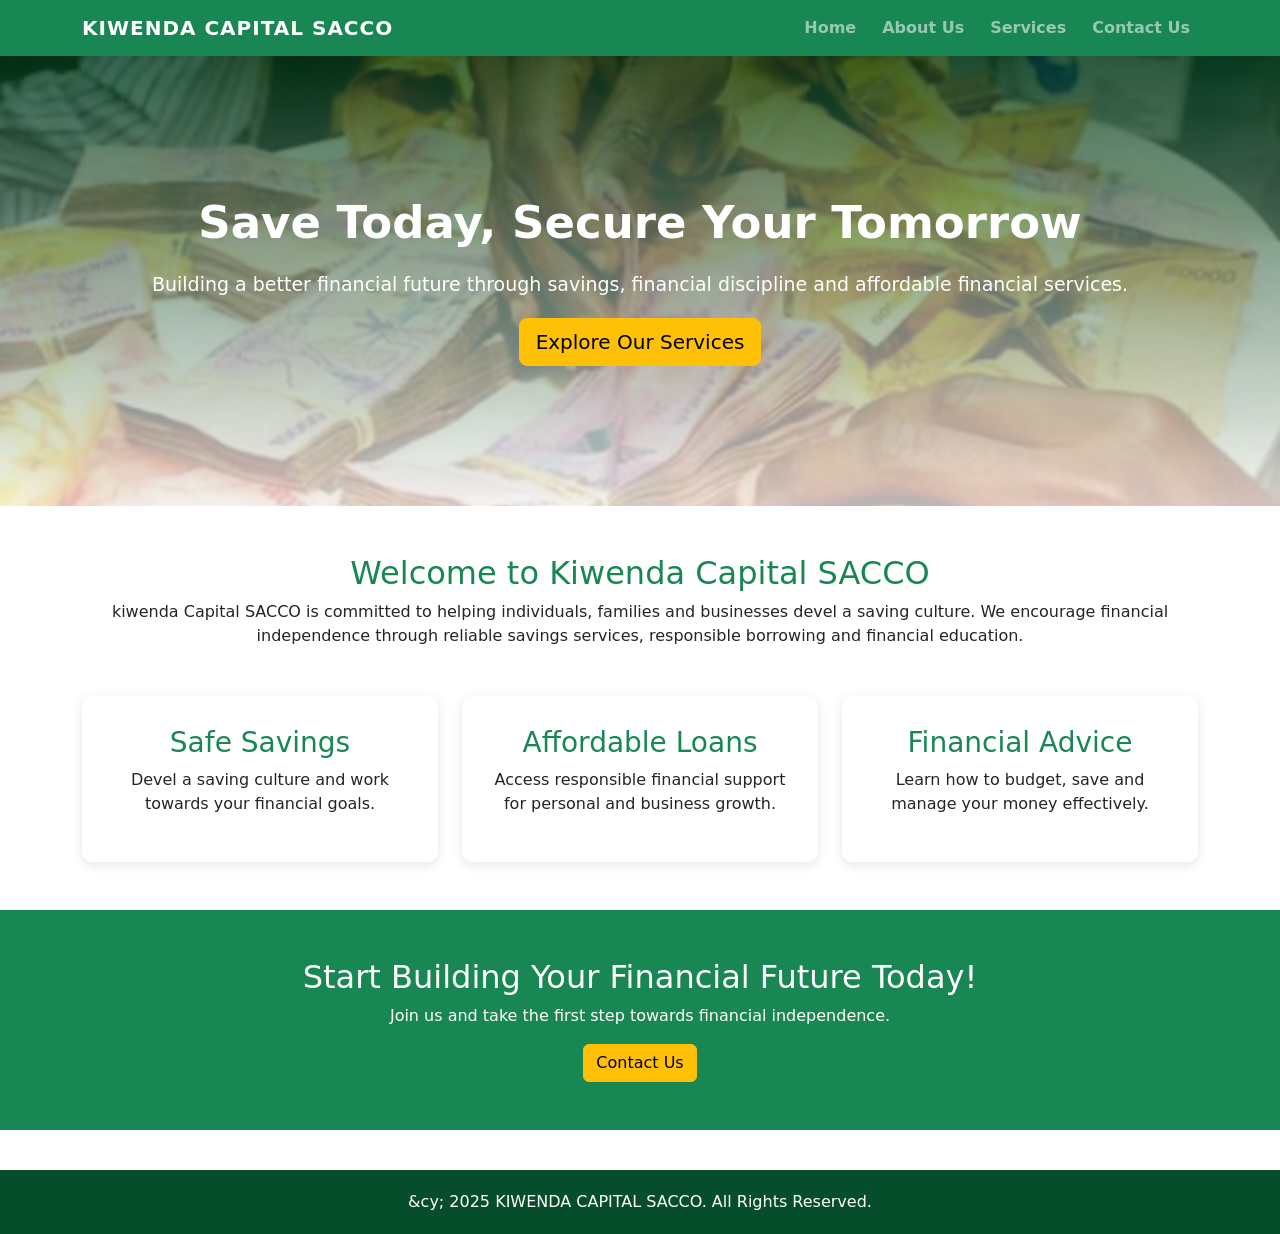
<file: index.html>
<!DOCTYPE html>
<html lang="en">
<head>
    <meta charset="UTF-8">
    <meta name="viewport" content="width=device-width, initial-scale=1.0">
    <title>KIWENDA CAPITAL SACCO</title>

    <link href="https://cdn.jsdelivr.net/npm/bootstrap@5.3.3/dist/css/bootstrap.min.css" rel="stylesheet">
    <link rel="stylesheet" href="style.css">
</head>

<body>

<nav class="navbar navbar-expand-lg navbar-dark bg-success">
    <div class="container">
        <a class="navbar-brand fw-bold" href="index.html">
            KIWENDA CAPITAL SACCO
        </a>

        <button class="navbar-toggler" type="button"
        data-bs-toggle="collapse" data-bs-target="#navbarNav">
            <span class="navbar-toggler-icon"></span>
        </button>

        <div class="collapse navbar-collapse" id="navbarNav">
            <ul class="navbar-nav ms-auto">
                <li class="nav-item"><a class="nav-link" href="index.html">Home</a></li>
                <li class="nav-item"><a class="nav-link" href="about.html">About Us</a></li>
                <li class="nav-item"><a class="nav-link" href="services.html">Services</a></li>
                <li class="nav-item"><a class="nav-link" href="contacts.html">Contact Us</a></li>
            </ul>
        </div>
    </div>
</nav>

<header class="hero">
    <div class="container text-center text-white">
        <h1>Save Today, Secure Your Tomorrow</h1>
        <p>Building a better financial future through savings,
        financial discipline and affordable financial services.</p>
        <a href="services.html" class="btn btn-warning btn-lg">
            Explore Our Services
        </a>
    </div>
</header>

<section class="container my-5 text-center">
    <h2 class="text-success">Welcome to Kiwenda Capital SACCO</h2>
    <p>
        kiwenda Capital SACCO is committed to helping
        individuals, families and businesses devel a saving culture.
        We encourage financial independence through reliable savings
        services, responsible borrowing and financial education.
    </p>
</section>

<section class="container my-5">
    <div class="row text-center g-4">

        <div class="col-md-4">
            <div class="feature">
                <h3>Safe Savings</h3>
                <p>Devel a saving culture and work towards your financial goals.</p>
            </div>
        </div>

        <div class="col-md-4">
            <div class="feature">
                <h3>Affordable Loans</h3>
                <p>Access responsible financial support for personal and business growth.</p>
            </div>
        </div>

        <div class="col-md-4">
            <div class="feature">
                <h3>Financial Advice</h3>
                <p>Learn how to budget, save and manage your money effectively.</p>
            </div>
        </div>

    </div>
</section>

<section class="call-to-action text-center text-white p-5">
    <h2>Start Building Your Financial Future Today!</h2>
    <p>Join us and take the first step towards financial independence.</p>
    <a href="contacts.html" class="btn btn-warning">Contact Us</a>
</section>

<footer>
    <p>&cy; 2025 KIWENDA CAPITAL SACCO. All Rights Reserved.</p>
</footer>

<script src="https://cdn.jsdelivr.net/npm/bootstrap@5.3.3/dist/js/bootstrap.bundle.min.js"></script>
</body>
</html>
</file>
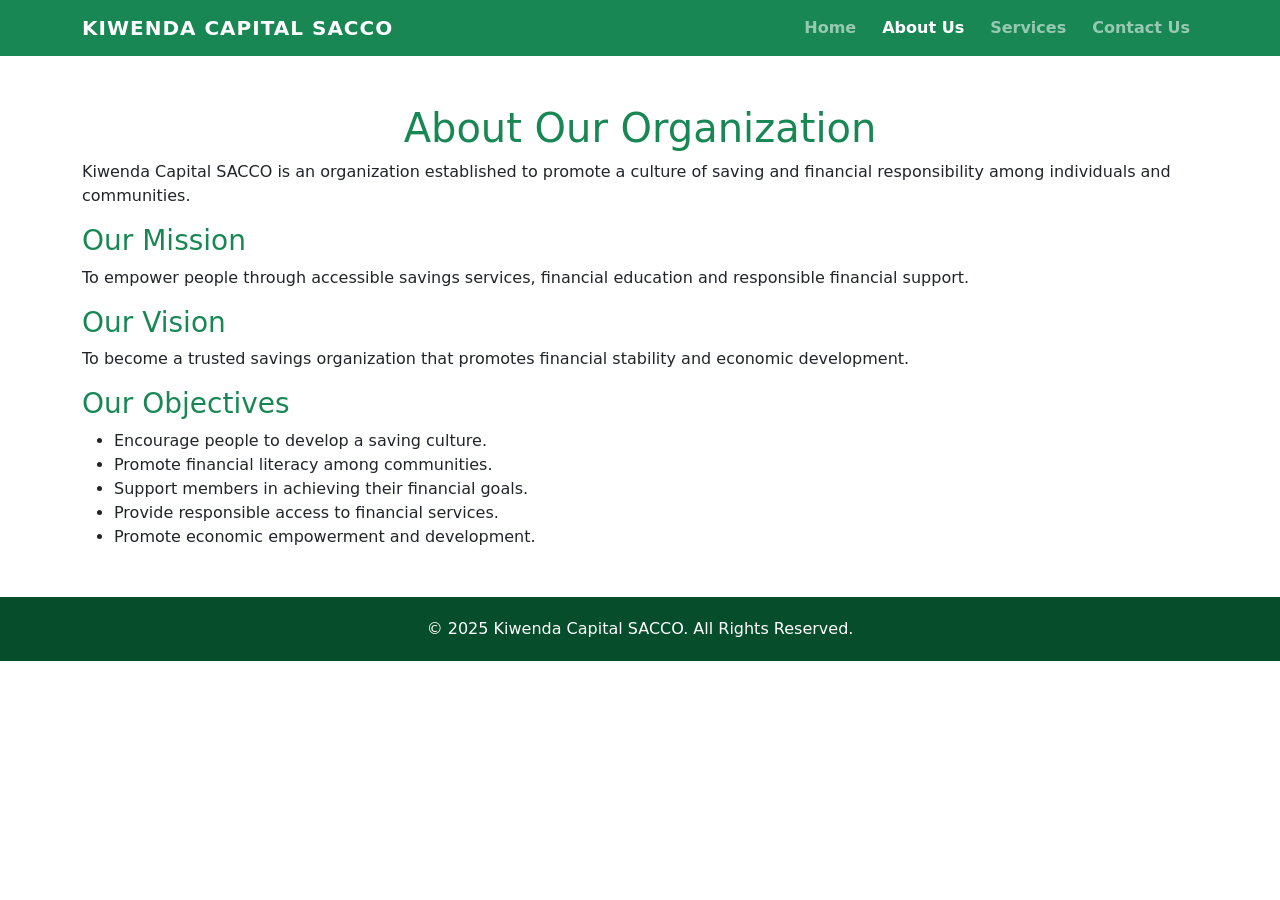
<file: about.html>
<!DOCTYPE html>
<html lang="en">
<head>
    <meta charset="UTF-8">
    <meta name="viewport" content="width=device-width, initial-scale=1.0">
    <title>About Us | KIWENDA CAPITAL SACCO</title>
    <link href="https://cdn.jsdelivr.net/npm/bootstrap@5.3.3/dist/css/bootstrap.min.css" rel="stylesheet">
    <link rel="stylesheet" href="style.css">
</head>
<body>

<nav class="navbar navbar-expand-lg navbar-dark bg-success">
    <div class="container">
        <a class="navbar-brand fw-bold" href="index.html">KIWENDA CAPITAL SACCO</a>
        <div class="navbar-nav ms-auto">
            <a class="nav-link" href="index.html">Home</a>
            <a class="nav-link active" href="about.html">About Us</a>
            <a class="nav-link" href="services.html">Services</a>
            <a class="nav-link" href="contacts.html">Contact Us</a>
        </div>
    </div>
</nav>

<div class="container my-5">
    <h1 class="text-success text-center">About Our Organization</h1>

    <p>
        Kiwenda Capital SACCO is an organization
        established to promote a culture of saving and financial
        responsibility among individuals and communities.
    </p>

    <h3 class="text-success">Our Mission</h3>
    <p>To empower people through accessible savings services,
    financial education and responsible financial support.</p>

    <h3 class="text-success">Our Vision</h3>
    <p>To become a trusted savings organization that promotes
    financial stability and economic development.</p>

    <h3 class="text-success">Our Objectives</h3>
    <ul>
        <li>Encourage people to develop a saving culture.</li>
        <li>Promote financial literacy among communities.</li>
        <li>Support members in achieving their financial goals.</li>
        <li>Provide responsible access to financial services.</li>
        <li>Promote economic empowerment and development.</li>
    </ul>
</div>

<footer>
    <p>&copy; 2025 Kiwenda Capital SACCO. All Rights Reserved.</p>
</footer>

</body>
</html>
</file>
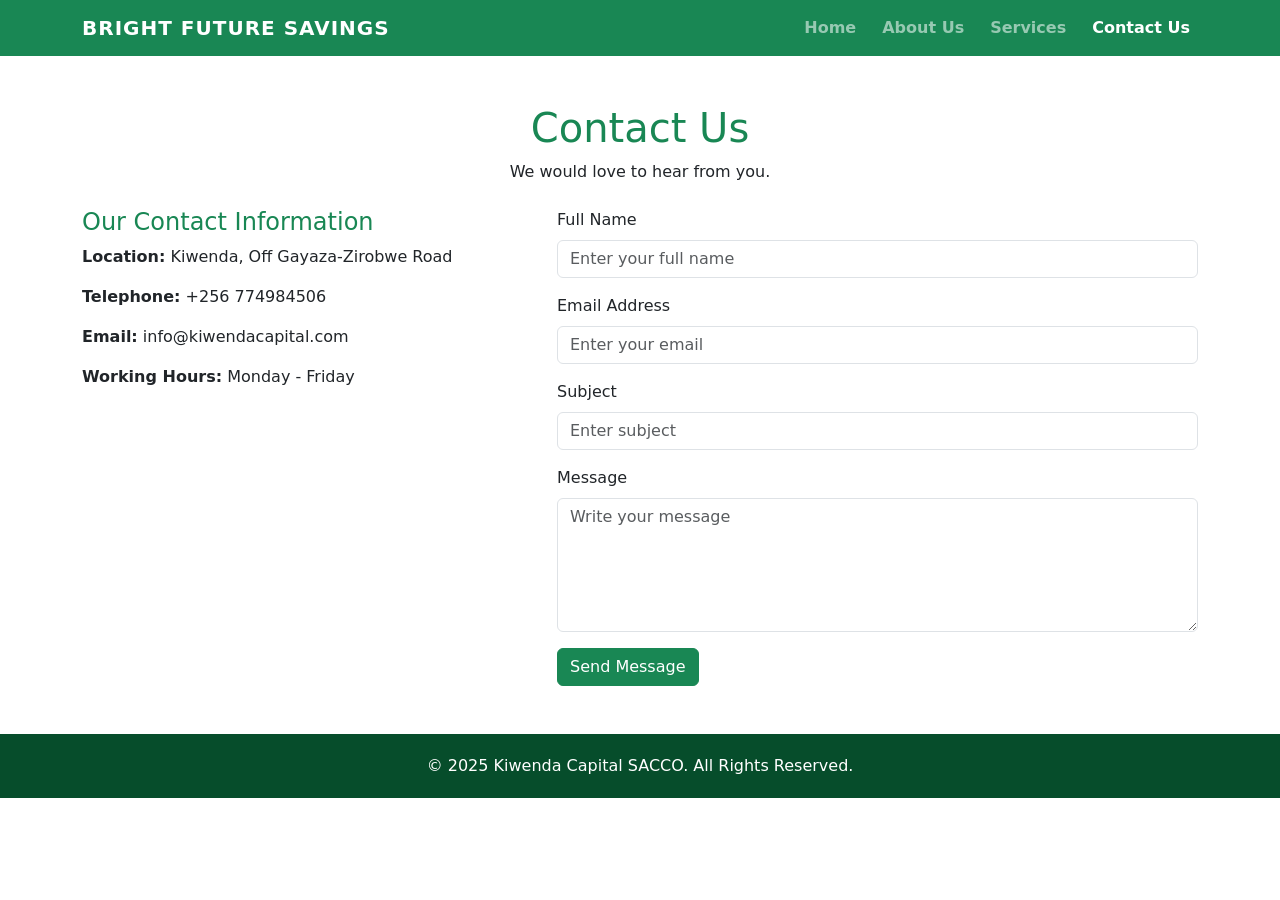
<file: contacts.html>
<!DOCTYPE html>
<html lang="en">
<head>
    <meta charset="UTF-8">
    <meta name="viewport" content="width=device-width, initial-scale=1.0">
    <title>Contact Us | Bright Future Savings</title>
    <link href="https://cdn.jsdelivr.net/npm/bootstrap@5.3.3/dist/css/bootstrap.min.css" rel="stylesheet">
    <link rel="stylesheet" href="style.css">
</head>
<body>

<nav class="navbar navbar-expand-lg navbar-dark bg-success">
    <div class="container">
        <a class="navbar-brand fw-bold" href="index.html">BRIGHT FUTURE SAVINGS</a>
        <div class="navbar-nav ms-auto">
            <a class="nav-link" href="index.html">Home</a>
            <a class="nav-link" href="about.html">About Us</a>
            <a class="nav-link" href="services.html">Services</a>
            <a class="nav-link active" href="contacts.html">Contact Us</a>
        </div>
    </div>
</nav>

<div class="container my-5">
    <h1 class="text-center text-success">Contact Us</h1>
    <p class="text-center">We would love to hear from you.</p>

    <div class="row mt-4">
        <div class="col-md-5">
            <h4 class="text-success">Our Contact Information</h4>
            <p><strong>Location:</strong> Kiwenda, Off Gayaza-Zirobwe Road</p>
            <p><strong>Telephone:</strong> +256 774984506</p>
            <p><strong>Email:</strong> info@kiwendacapital.com</p>
            <p><strong>Working Hours:</strong> Monday - Friday</p>
        </div>

        <div class="col-md-7">
            <form>
                <div class="mb-3">
                    <label class="form-label">Full Name</label>
                    <input type="text" class="form-control"
                    placeholder="Enter your full name" required>
                </div>

                <div class="mb-3">
                    <label class="form-label">Email Address</label>
                    <input type="email" class="form-control"
                    placeholder="Enter your email" required>
                </div>

                <div class="mb-3">
                    <label class="form-label">Subject</label>
                    <input type="text" class="form-control"
                    placeholder="Enter subject">
                </div>

                <div class="mb-3">
                    <label class="form-label">Message</label>
                    <textarea class="form-control" rows="5"
                    placeholder="Write your message"></textarea>
                </div>

                <button type="submit" class="btn btn-success">
                    Send Message
                </button>
            </form>
        </div>
    </div>
</div>

<footer>
    <p>&copy; 2025 Kiwenda Capital SACCO. All Rights Reserved.</p>
</footer>

</body>
</html>
</file>
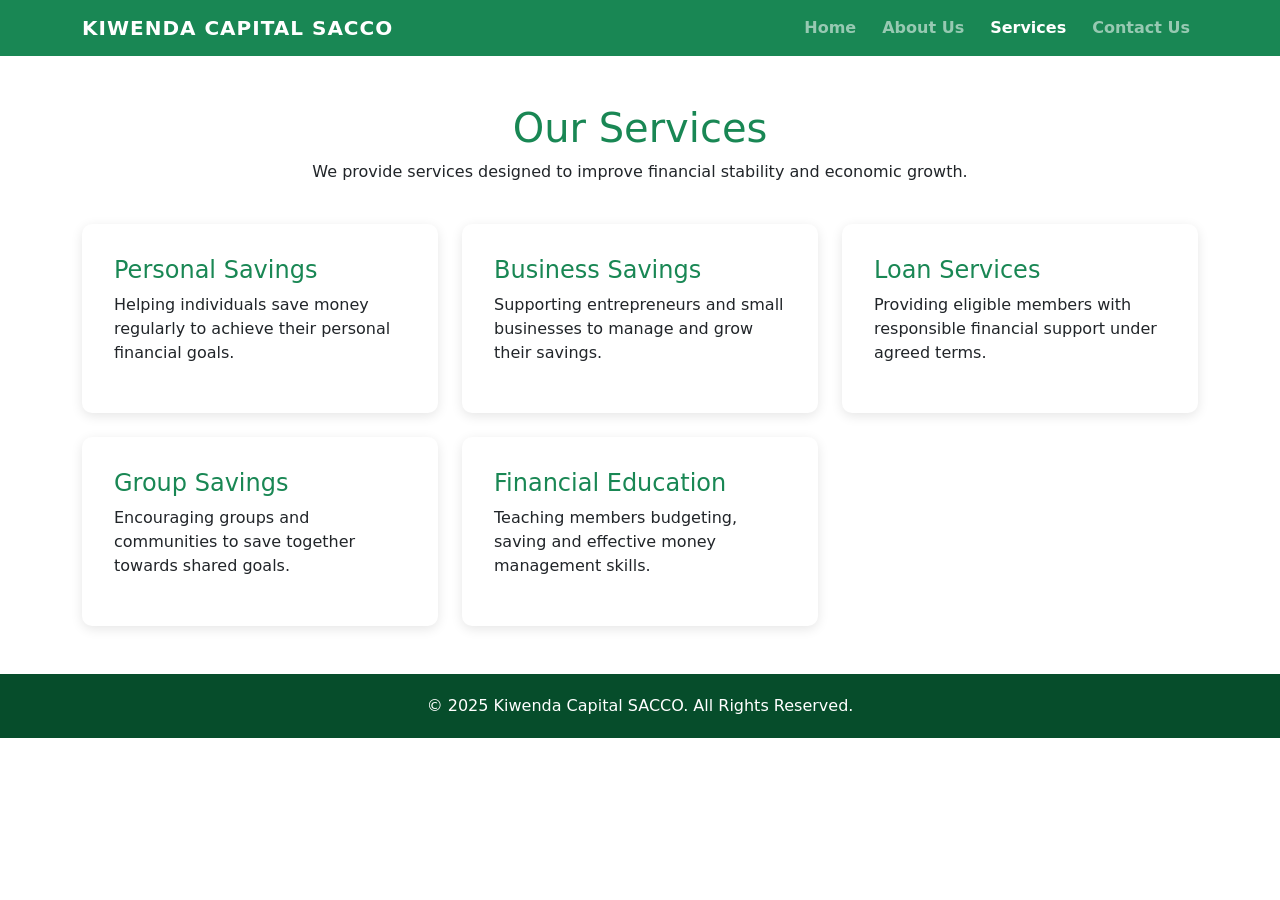
<file: services.html>
<!DOCTYPE html>
<html lang="en">
<head>
    <meta charset="UTF-8">
    <meta name="viewport" content="width=device-width, initial-scale=1.0">
    <title>Our Services | Kiwenda Capital SACCO</title>
    <link href="https://cdn.jsdelivr.net/npm/bootstrap@5.3.3/dist/css/bootstrap.min.css" rel="stylesheet">
    <link rel="stylesheet" href="style.css">
</head>
<body>

<nav class="navbar navbar-expand-lg navbar-dark bg-success">
    <div class="container">
        <a class="navbar-brand fw-bold" href="index.html">KIWENDA CAPITAL SACCO</a>
        <div class="navbar-nav ms-auto">
            <a class="nav-link" href="index.html">Home</a>
            <a class="nav-link" href="about.html">About Us</a>
            <a class="nav-link active" href="services.html">Services</a>
            <a class="nav-link" href="contacts.html">Contact Us</a>
        </div>
    </div>
</nav>

<div class="container my-5">
    <h1 class="text-center text-success">Our Services</h1>
    <p class="text-center">We provide services designed to improve
    financial stability and economic growth.</p>

    <div class="row g-4 mt-3">

        <div class="col-md-4">
            <div class="card service-card p-3">
                <div class="card-body">
                    <h4 class="text-success">Personal Savings</h4>
                    <p>Helping individuals save money regularly
                    to achieve their personal financial goals.</p>
                </div>
            </div>
        </div>

        <div class="col-md-4">
            <div class="card service-card p-3">
                <div class="card-body">
                    <h4 class="text-success">Business Savings</h4>
                    <p>Supporting entrepreneurs and small businesses
                    to manage and grow their savings.</p>
                </div>
            </div>
        </div>

        <div class="col-md-4">
            <div class="card service-card p-3">
                <div class="card-body">
                    <h4 class="text-success">Loan Services</h4>
                    <p>Providing eligible members with responsible
                    financial support under agreed terms.</p>
                </div>
            </div>
        </div>

        <div class="col-md-4">
            <div class="card service-card p-3">
                <div class="card-body">
                    <h4 class="text-success">Group Savings</h4>
                    <p>Encouraging groups and communities to
                    save together towards shared goals.</p>
                </div>
            </div>
        </div>

        <div class="col-md-4">
            <div class="card service-card p-3">
                <div class="card-body">
                    <h4 class="text-success">Financial Education</h4>
                    <p>Teaching members budgeting, saving and
                    effective money management skills.</p>
                </div>
            </div>
        </div>

    </div>
</div>

<footer>
    <p>&copy; 2025 Kiwenda Capital SACCO. All Rights Reserved.</p>
</footer>

</body>
</html>
</file>
<file: style.css>
margin: 0;
    font-family: Arial, sans-serif;
    background-color: #f5f9f5;
    color: #333;

body {
    margin: 0;
    font-family: Arial, sans-serif;
    background-color: #f5f9f5;
    color: #333;
}


.navbar-brand {
    letter-spacing: 1px;
}

.nav-link {
    font-weight: bold;
    margin-left: 10px;
}

.nav-link:hover {
    color: #ffc107 !important;
}


.hero {
    background: linear-gradient(
        rgba(0, 60, 25, 0.75),
        rgba(242, 243, 242, 0.75)
    ),
    url("image.png");

    background-size: cover;
    background-position: center;
    min-height: 450px;

    display: flex;
    align-items: center;
    justify-content: center;
}

.hero h1 {
    font-size: 45px;
    font-weight: bold;
}

.hero p {
    font-size: 19px;
    margin: 20px 0;
}


.feature {
    background-color: white;
    padding: 30px;
    border-radius: 10px;
    box-shadow: 0 3px 12px rgba(0,0,0,0.1);
    height: 100%;
}

.feature h3 {
    color: #198754;
}


.service-card {
    border: none;
    border-radius: 10px;
    box-shadow: 0 3px 12px rgba(0,0,0,0.1);
    transition: 0.3s;
    height: 100%;
}

.service-card:hover {
    transform: translateY(-7px);
}


.call-to-action {
    background-color: #198754;
}


footer {
    background-color: #064d2b;
    color: white;
    text-align: center;
    padding: 20px;
    margin-top: 40px;
}

footer p {
    margin: 0;
}


@media (max-width: 768px) {
    .hero h1 {
        font-size: 30px;
    }

    .hero p {
        font-size: 16px;
    }
}
</file>
